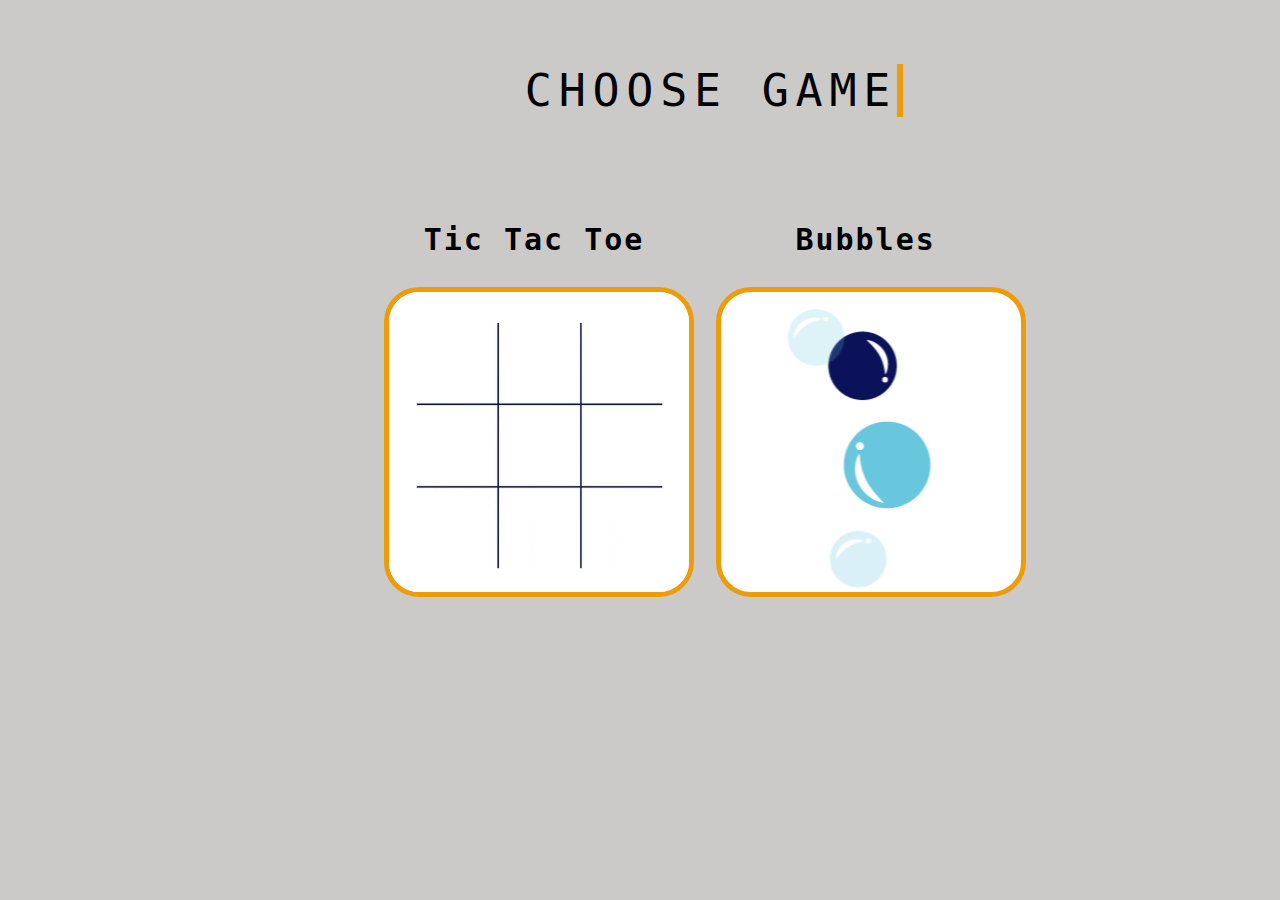
<file: index.html>
<!DOCTYPE HTML>
<html>
<head>
	<meta charset ="urf-8">

	<link href="selectGame.css" rel="stylesheet"/>
</head>
<body>

    <p id = "p0" align = "center">CHOOSE GAME</p>

    <div id ="ttt"> <p> Tic Tac Toe </p>
        <a href="X_O.html"> 
            <img src="x_o.gif" > 
        </a>
    </div>

    

    <div id="bub"> <p> Bubbles </p>
        <a href="bubbleGame.html"> 
            <img src="bub.gif" alt="">
        </a> 
    </div>

</body>
</html>
</file>
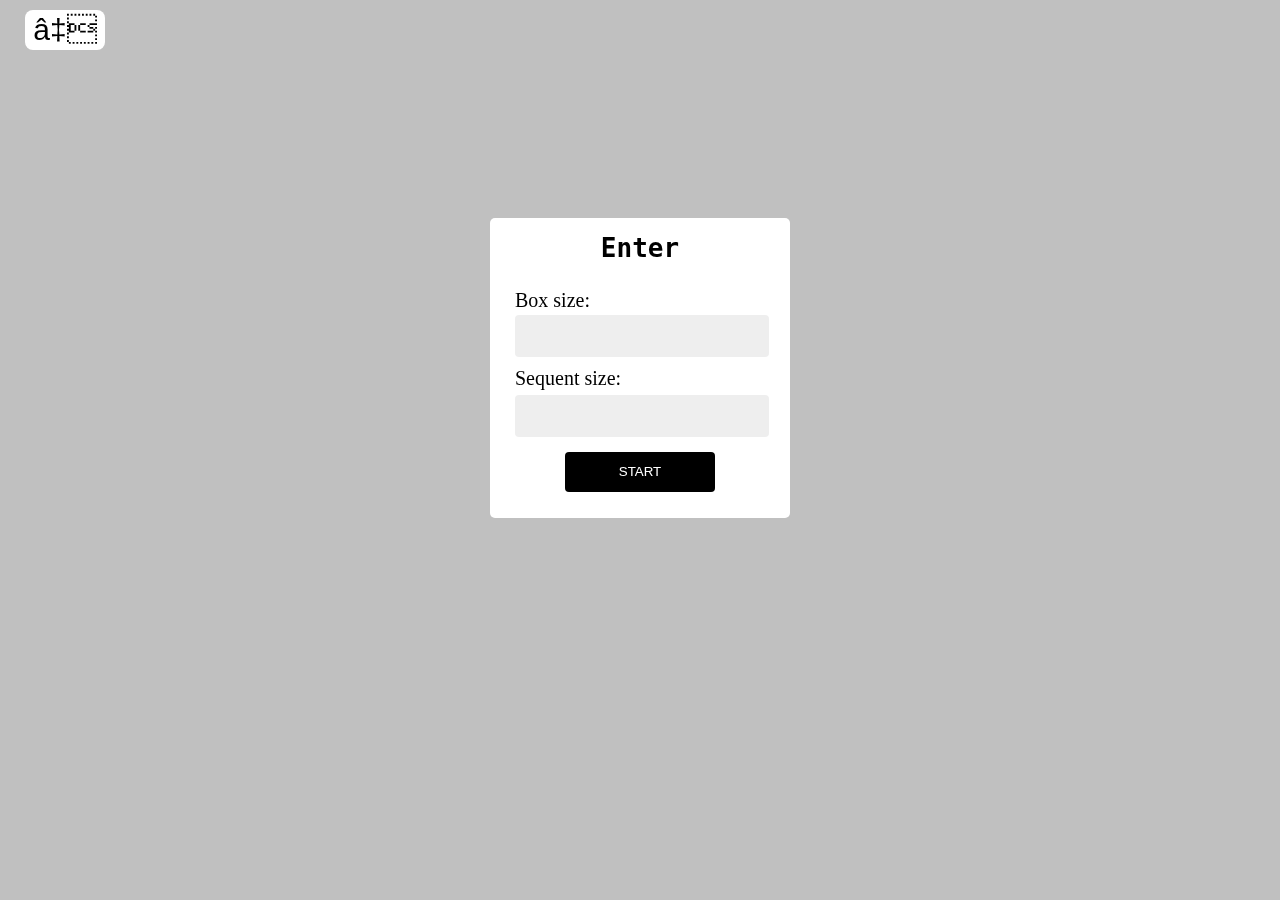
<file: X_O.html>
<!DOCTYPE HTML>
<html>
<head>
	<title>GAME OF X/O</title>
	<meta charset ="urf-8">
	<script src="https://ajax.googleapis.com/ajax/libs/jquery/3.4.1/jquery.min.js"></script>
	<script src="X_O.js"></script>

	<link href="x_o.css" rel="stylesheet"/>
	
	
</head>
<body onload="">
	<button id = "mainPage">
			<a href="index.html" id = "a">  ⇐</a> 
	</button>
	
	<div id = "levelDiv">

		<p id = "levelP">Enter</p>
		<p id = "entS1">Box size:</p>
		<input type="text" name="" id="input">

		<p id = "entS2">Sequent size:</p>
		<input type="text" id = "sequentSize">
		<button id = "start" onclick="checkSequent()"> START </button>

	</div>

</body>
</html>
</file>
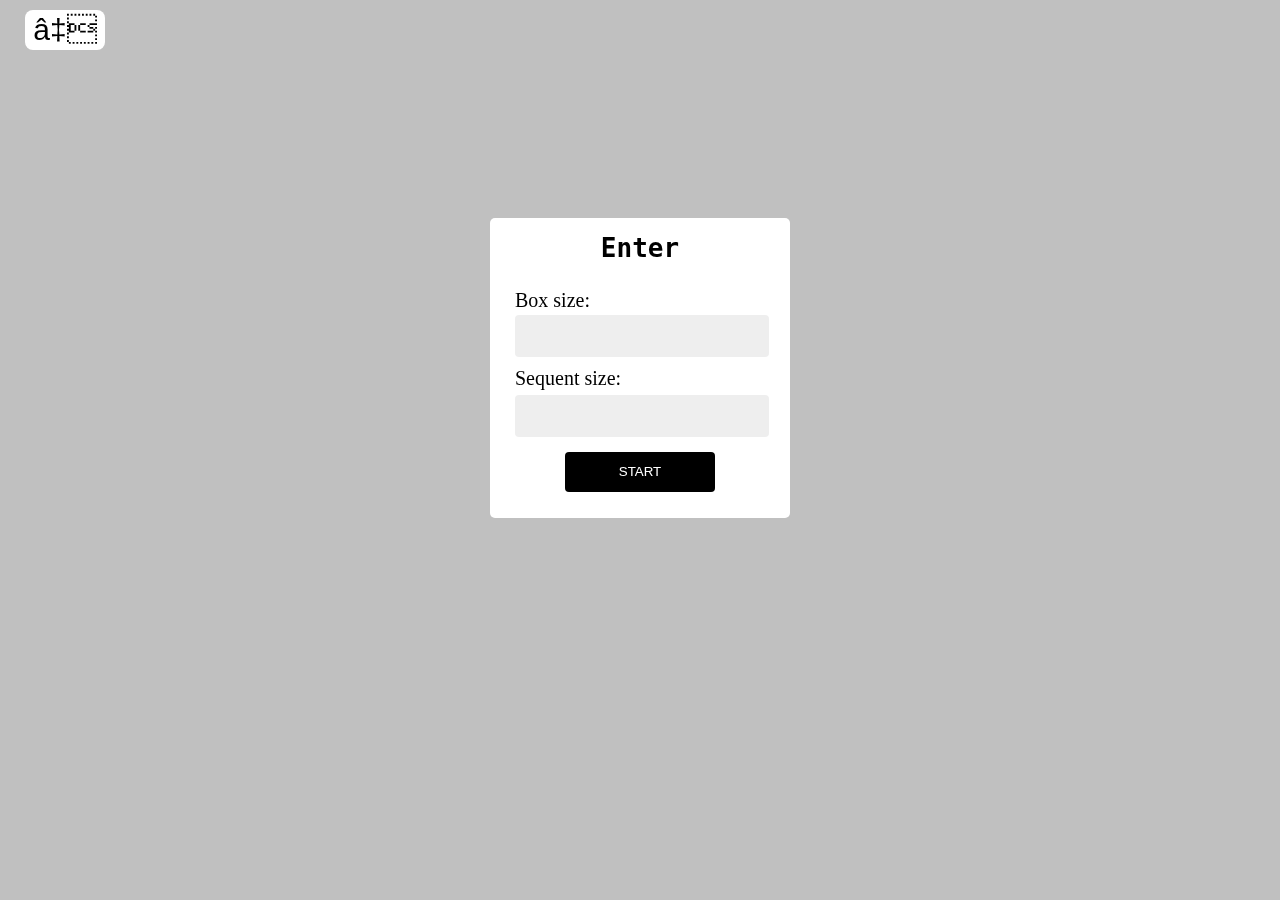
<file: XO.html>
<!DOCTYPE HTML>
<html>
<head>
	<title>GAME OF X/O</title>
	<meta charset ="urf-8">
	<script src="https://ajax.googleapis.com/ajax/libs/jquery/3.4.1/jquery.min.js"></script>
	<script src="game.js"></script>

	<link href="x_o.css" rel="stylesheet"/>
	
	
</head>
<body onload="">
	<button id = "mainPage">
			<a href="index.html" id = "a">  ⇐</a> 
	</button>
	
	<div id = "levelDiv">

		<p id = "levelP">Enter</p>
		<p id = "entS1">Box size:</p>
		<input type="text" name="" id="input">

		<p id = "entS2">Sequent size:</p>
		<input type="text" id = "sequentSize">
		<button id = "start" onclick="checkSequent()"> START </button>

	</div>

</body>
</html>
</file>
<file: selectGame.css>
body {
    background-color: rgb(204, 201, 201);
}
html, body {
  padding-top: 0;
  margin: auto; position:relative;
  width: 100%;
  height: 100%;
  position: fixed;
}
#ttt {
    height: auto;
    width: 300px;
    position: absolute;
    margin-left: 30%;
    margin-top:15%;
    text-align: center;
    font-family: monospace;
    letter-spacing: 2px;
    font-size: 30px;
    font-weight: 900;
    border-radius: 35px;
    padding-right: 50px;
}

#bub {
    height: auto;
    width: 300px;
    text-align: center;
    margin-left: 52%;
    margin-top: 15%;
    letter-spacing: 2px;
    position: absolute;
    font-family: monospace;
    font-size: 30px;
    font-weight: 700;
    border-radius: 35px;
    padding-left: 50px;
}

img {
    height: 300px;
    width: 300px;
    background-color: white;
    border: 5px solid rgb(236, 156, 8);
    border-radius: 35px;
    
}
img:hover {
    transition: all 0.5s ease-out;
    height: 320px;
    width: 320px;
}

div {
    -webkit-animation: text-focus-in 1s cubic-bezier(0.550, 0.085, 0.680, 0.530) both;
    animation: text-focus-in 0.5s cubic-bezier(0.550, 0.085, 0.680, 0.530) both;
}



  @-webkit-keyframes text-focus-in {
    0% {
      -webkit-filter: blur(12px);
              filter: blur(12px);
      opacity: 0;
    }
    100% {
      -webkit-filter: blur(0px);
              filter: blur(0px);
      opacity: 1;
    }
  }
  @keyframes text-focus-in {
    0% {
      -webkit-filter: blur(12px);
              filter: blur(12px);
      opacity: 0;
    }
    100% {
      -webkit-filter: blur(0px);
              filter: blur(0px);
      opacity: 1;
    }
}

div:hover {
    text-shadow: 0px 0px 6px rgba(255, 255, 255, 1);
    letter-spacing: 3px;
    font-size: 40px;
    transition: all 0.5s;
}

#p0 {
    font-family: monospace; /* Web-safe typewriter-like font */
    font-size: 45px;
 
    overflow: hidden; /* Ensures the content is not revealed until the animation */
    border-right: .15em solid rgb(236, 156, 8); /* The typwriter cursor */
    white-space: nowrap; /* Keeps the content on a single line */
    margin-top: 5%;
    margin-left: 41%;
    position: absolute;
    letter-spacing: .15em; /* Adjust as needed */
    animation: 
    typing 2s steps(25, end),
    blinking-cursor 0.7s step-end infinite;
}

@keyframes typing {
    from { width: 0 }
    to { width: 15% }
  }
  @keyframes blinking-cursor {
    from, to { border-color: transparent }
    50% { border-color: orange; }
}
</file>
<file: x_o.css>
body {
    background-color: #C0C0C0;
    display: block;
    margin: 0;
    padding: 0;
    width: 100%;
    white-space: none;
    position: fixed;
  }

.button {  
    width:130px; 
    height: 130px;
    font-size: 45px;
    font-weight: bold;
    font-family: cursive;
  
  }
  
#tbl {
    margin: auto;
    padding: 15px;
    border-spacing: 5px;
      
  }
  
.button:hover {
    background-color: #FAEBD7;
  }
  
#startGame {
    width:180px; 
    height: 50px;
    margin: auto;
    font-family: 'Segoe UI', Tahoma, Geneva, Verdana, sans-serif;
    font-size: 23px;
    font-weight: bold;
    display: block;
    background-color: orange;
    color: #FAEBD7;
  }
  
#turn1 {
    background-color: #5F9EA0;
    width:300px; 
    height: 50px;
    margin: auto;
    margin-top: 5%;
    display: block;
    font-family: 'Segoe UI', Tahoma, Geneva, Verdana, sans-serif;
    font-size: 26px;
    font-weight: bold;
    text-align: center;
    padding-top: 10px;
    color: #FAEBD7;
  }

#levelDiv {
    height: 300px;
    width:300px;
    margin: auto;
    margin-top:17%;
    background-color: rgb(255, 255, 255);
    border-radius: 5px;
    -webkit-animation: puff-in-center 0.7s cubic-bezier(0.470, 0.000, 0.745, 0.715) both;
	        animation: puff-in-center 0.7s cubic-bezier(0.470, 0.000, 0.745, 0.715) both;
}
@-webkit-keyframes puff-in-center {
  0% {
    -webkit-transform: scale(2);
            transform: scale(2);
    -webkit-filter: blur(2px);
            filter: blur(2px);
    opacity: 0;
  }
  100% {
    -webkit-transform: scale(1);
            transform: scale(1);
    -webkit-filter: blur(0px);
            filter: blur(0px);
    opacity: 1;
  }
}
@keyframes puff-in-center {
  0% {
    -webkit-transform: scale(2);
            transform: scale(2);
    -webkit-filter: blur(2px);
            filter: blur(2px);
    opacity: 0;
  }
  100% {
    -webkit-transform: scale(1);
            transform: scale(1);
    -webkit-filter: blur(0px);
            filter: blur(0px);
    opacity: 1;
  }
}

#levelP {
    position: relative;
    text-align: center;
    font-family: monospace;
    font-size: 26px;
    font-weight: 550;
    padding-top: 15px;
}
#entS1 {
  position: relative;
  padding-left: 25px;
  font-size: 20px;
}
#input {
    
    width: 250px;
    height: 40px;
    position: absolute;
    margin-left: 25px;
    margin-top: -17px;
    border-radius: 4px;
    border: none;
    background-color: #eee;
    text-align: center;
    font-size: 30px;
}
#entS2 {
  position: relative;
  margin-top: 55px;
  padding-left: 25px;
  font-size: 20px;
}
#sequentSize {
  width: 250px;
  height: 40px;
  margin-left: 25px;;
  margin-top: -15px;
  position: relative;
  border-radius: 4px;
  border: none;
  background-color: #eee;
  text-align: center;
  font-size: 30px;
}

#start {

  height: 40px;
  width: 150px;
  margin-left: 75px;
  margin-top: 15px;
  border-radius: 4px;
  border: none;
  background-color: rgb(0, 0, 0);
  color: #ffffff;

}


#mainPage {
  position: absolute;
  height: 40px;
  width: 80px;
  border:none;
  margin-top: 10px;
  margin-left: 25px;
  border-radius: 8px;
  background-color: #ffffff;
  font-size: 20px;
}

a {
  color: rgb(0, 0, 0);
  font-size: 30px;
  text-decoration: none;
}

#logButton:hover, #mainPage:hover {
  -webkit-box-shadow: 0px 0px 40px 0px rgb(248, 240, 240);
}
</file>
